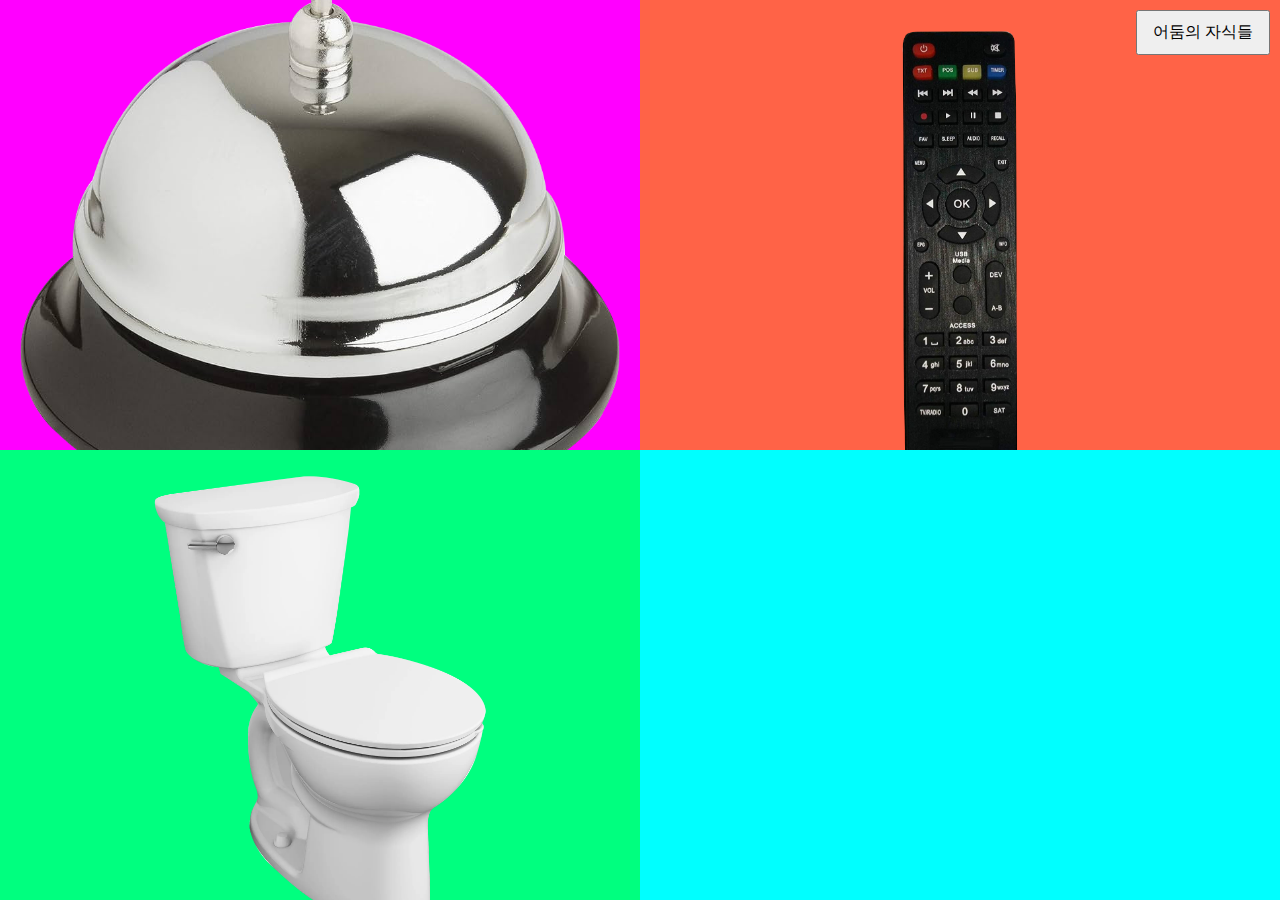
<file: index.html>
<!DOCTYPE html>
<html>
<head>
	<meta charset="utf-8">
	<title>SHSH</title>
	<meta name="description" content="설명">
	<meta name="keywords" content="키워드1, 키워드2">
	<meta property="og:image" content="">
	<link rel="stylesheet" href="index.css">
	<meta name="viewport" content="width=device-width, user-scalable=no">

</head>
<body>


    <button class="switch">어둠의 자식들</button>

	<div class="quarter top-left">
    <iframe src="bell.html"></iframe>
    </div>
    
    <div class="quarter top-right">
        <iframe src="remocon.html"></iframe>
    </div>
    
    <div class="quarter bottom-left">
        <iframe src="toilet.html"></iframe>
    </div>
    
    <div class="quarter bottom-right">
        
    </div>
    
    <div class="overlay"></div>

	<script>
		const btn = document.querySelector(".switch");
		const overlay = document.querySelector(".overlay");

		btn.addEventListener("click", () => {
			overlay.classList.toggle("active");
		});
	</script>

</body>
</html>
</file>
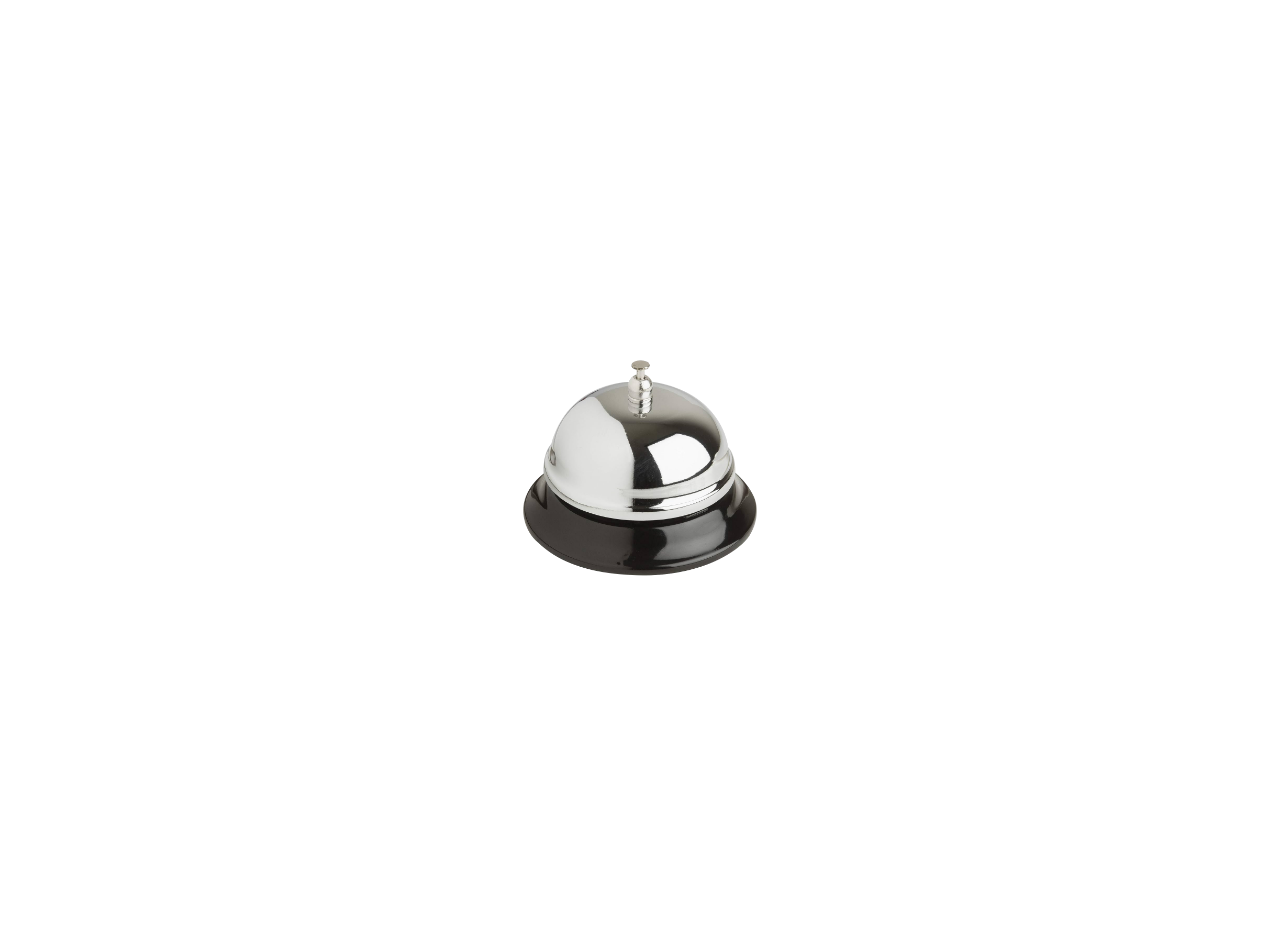
<file: bell.html>
<!DOCTYPE html>
<html>
<head>
	<meta charset="utf-8">
	<title>Bell</title>
	<meta name="description" content="설명">
	<meta name="keywords" content="키워드1, 키워드2">
	<meta property="og:image" content="">
	<meta name="viewport" content="width=device-width, user-scalable=no">
	<link rel="stylesheet" href="bell.css">
	<link rel="icon" type="image/png" href="">

</head>
<body>
	<audio id="sound" src="sound/bell-98033.mp3"></audio>
	
	<div class="parent">
		<a href="table.html"><img src="image/bell.png" 
		class="bell" id="clickimage"></a>
	</div>

	<script>
		const img = document.getElementById('clickimage');
		const sound = document.getElementById('sound');
		img.addEventListener ("click", () => {sound.play();});
		img.addEventListener ("click", (event) => {
			event.preventDefault();
			sound.play();
			setTimeout(() => {
				window.location.href = "table.html";
			}, 3000);
			});
	</script>
</body>
</html>
</file>
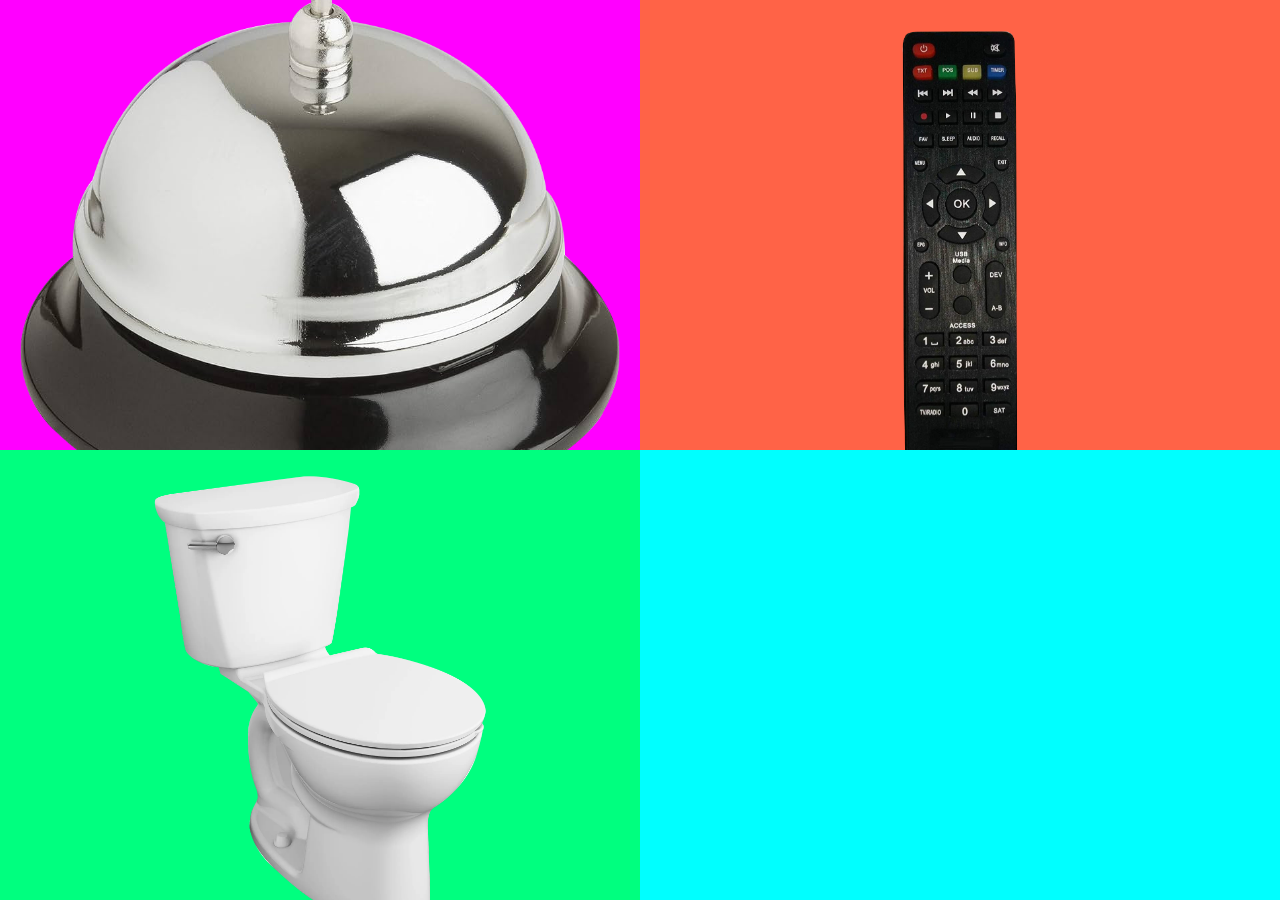
<file: home.html>
<!DOCTYPE html>
<html>
<head>
	<meta charset="utf-8">
	<title>SHSH</title>
	<meta name="description" content="설명">
	<meta name="keywords" content="키워드1, 키워드2">
	<meta property="og:image" content="">
	<link rel="stylesheet" href="home.css">
	<meta name="viewport" content="width=device-width, user-scalable=no">

</head>
<body>

	<div class="quarter top-left">
    <iframe src="bell.html"></iframe>
    </div>
    
    <div class="quarter top-right">
        <iframe src="remocon.html"></iframe>
    </div>
    
    <div class="quarter bottom-left">
        <iframe src="toilet.html"></iframe>
    </div>
    
    <div class="quarter bottom-right">
        
    </div>
    


</body>
</html>
</file>
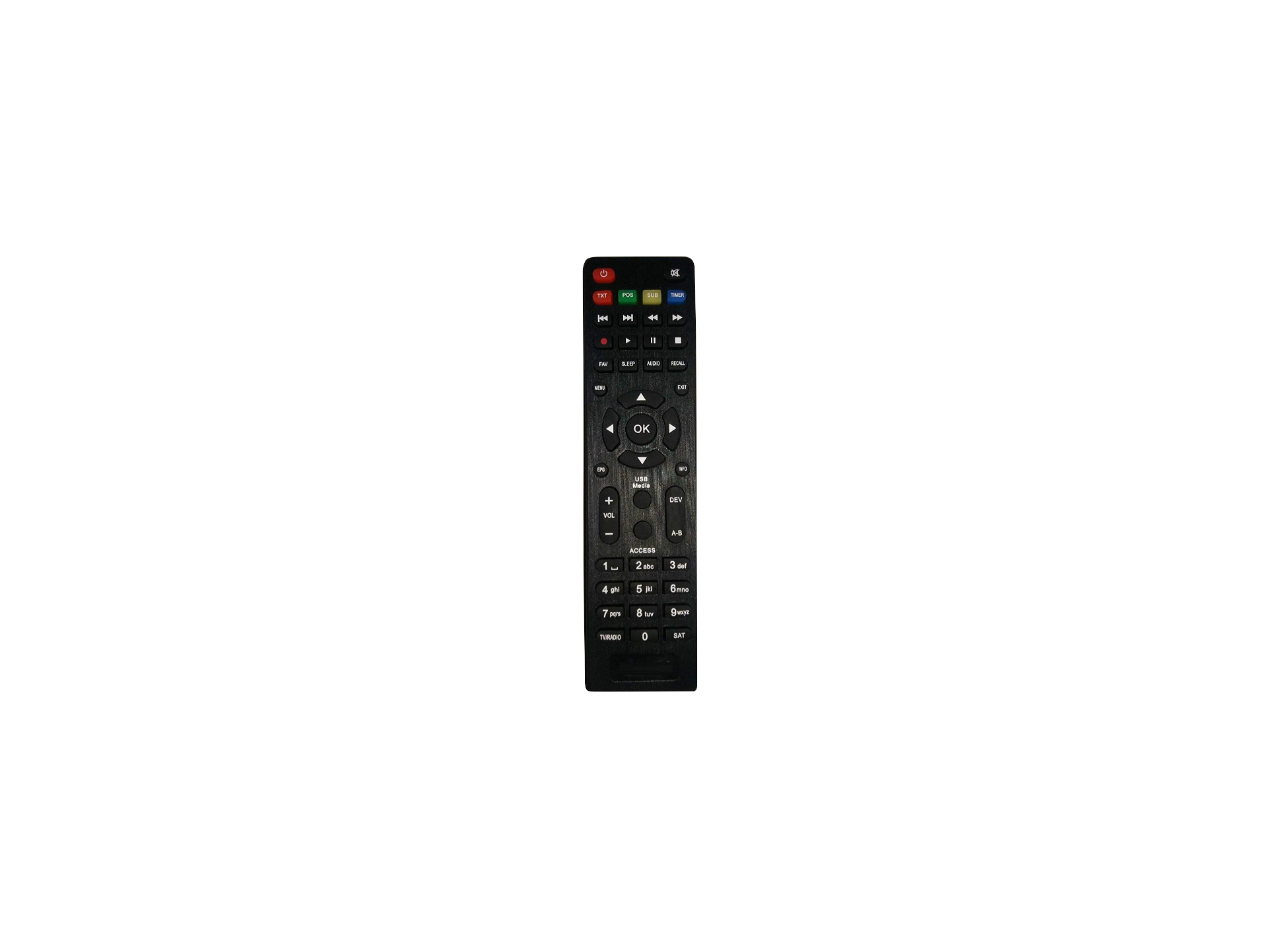
<file: remocon.html>
<!DOCTYPE html>
<html>
<head>
	<meta charset="utf-8">
	<title>Remote</title>
	<meta name="description" content="설명">
	<meta name="keywords" content="키워드1, 키워드2">
	<meta property="og:image" content="">
	<meta name="viewport" content="width=device-width, user-scalable=no">
	<link rel="stylesheet" href="remocon.css">
	<link rel="icon" type="image/png" href="">

</head>
<body>

	<audio id="sound" src="sound/television-80399.mp3"></audio>
	<div class="parent">
	<img id="clickimage" src="image/remocon.png" class="remocon"></a>
	</div>

	<script>
		const img = document.getElementById('clickimage');
		const sound = document.getElementById('sound');
		img.addEventListener ("click", () => {sound.play();});
		img.addEventListener ("click", (event) => {
			event.preventDefault();
			sound.play();
			setTimeout(() => {
				window.location.href = "tv.html";
			}, 1500);
			});
	</script>
	
</body>
</html>
</file>
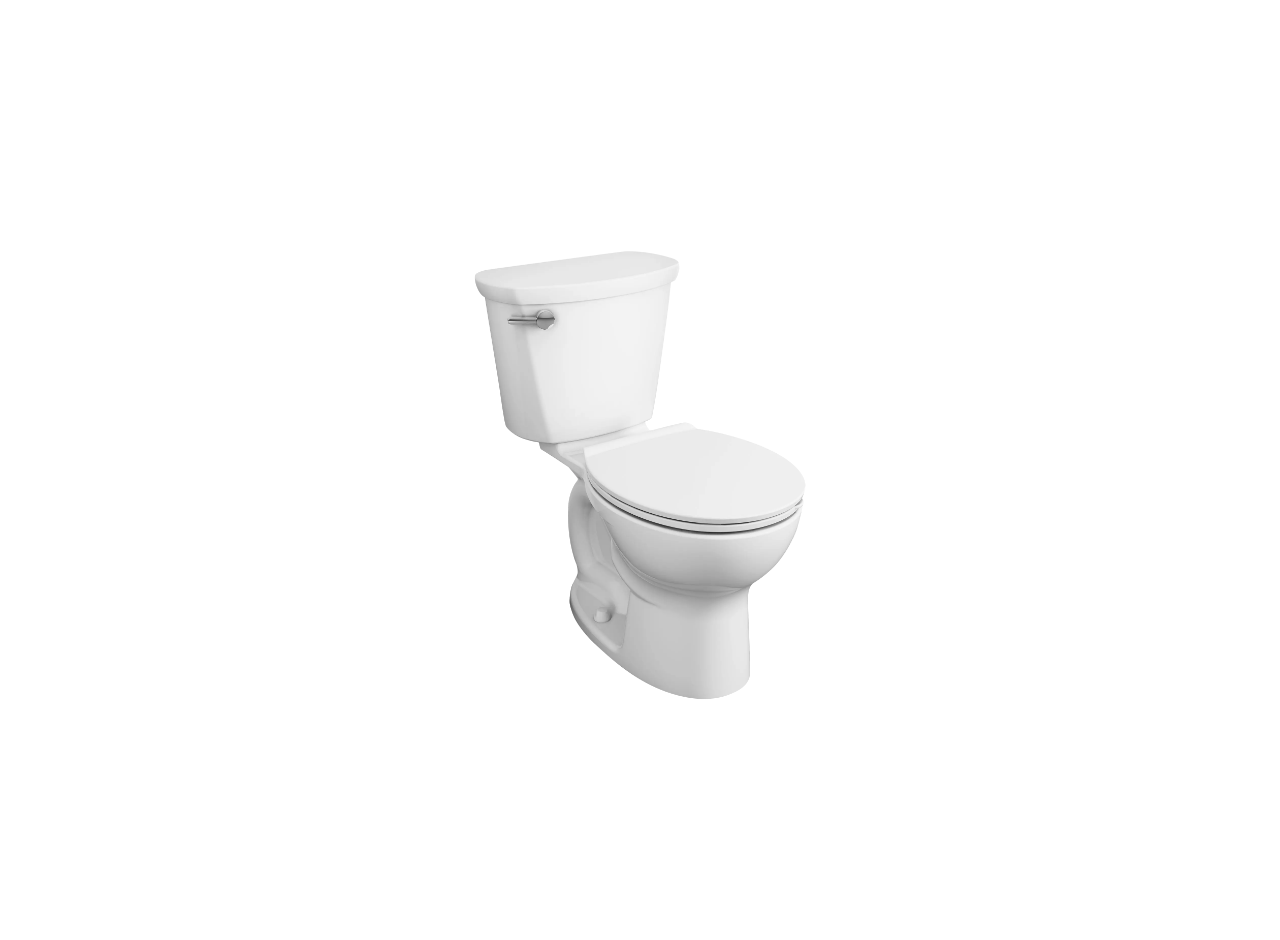
<file: toilet.html>
<!DOCTYPE html>
<html>
<head>
	<meta charset="utf-8">
	<title>Toilet</title>
	<meta name="description" content="설명"> <!--설명:검색했을 때 첫 문장-->
	<meta name="keywords" content="키워드1, 키워드2">
	<meta property="og:image" content="">
	<meta name="viewport" content="width=device-width, user-scalable=no">
	<link rel="stylesheet" href="toilet.css">
	<link rel="icon" type="image/png" href=""> <!--icon:탭에 아이콘-->

</head>
<body>

<audio src="sound/toilet-flushing-7059.mp3" id="sound"></audio>

	<div class="toilet">
<img src="image/toilet2.png" id="toilet">
	</div>

	<script>
		
		const img = document.getElementById('toilet');
		const sound = document.getElementById('sound');

		img.addEventListener ("click", (event) => {
			sound.play();
			setTimeout(() => {
				window.location.href = "oops.html";
			}, 4000);
		});


	</script>

</body>
</html>
</file>
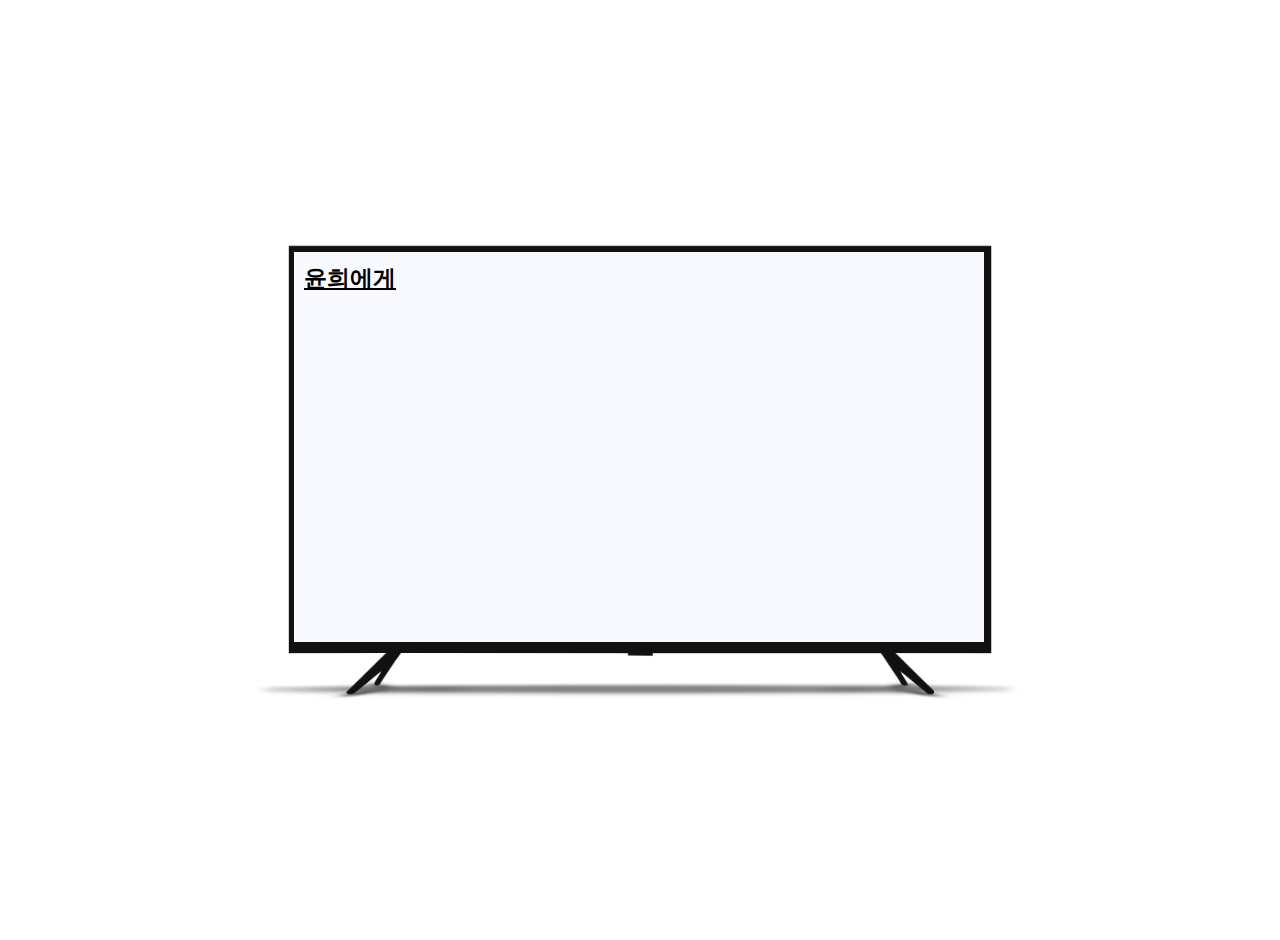
<file: tv.html>
<!DOCTYPE html>
<html>
<head>
	<meta charset="utf-8">
	<title>Living room</title>
	<meta name="description" content="설명">
	<meta name="keywords" content="키워드1, 키워드2">
	<meta property="og:image" content="">
	<meta name="viewport" content="width=device-width, user-scalable=no">
	<link rel="stylesheet" href="tv.css">
	<link rel="icon" type="image/png" href="">

</head>
<body>

	<div class="tv-container">
			<div class="tv-image-wrapper">
	<img src="image/tv.png" class="tv-image">
		<div class="tv-screen">
	<iframe src="yoonhee.html" frameborder="0"></iframe>
		</div>
			</div>
	</div>
</body>
</html>
</file>
<file: index.css>
* {
    margin: 0;
    padding: 0;
    box-sizing: border-box;
}

body {
    overflow: hidden;
}

        .quarter {
            position: absolute;
            width: 50%;
            height: 50%;
            padding: 0;
        }


        
        .top-left {
            top: 0;
            left: 0;
            background-color: fuchsia;
        }

        .top-right {
            top: 0;
            left: 50%;
            background-color: tomato;
        }
        
        .bottom-left {
            top: 50%;
            left: 0;
            background-color: springgreen;
        }
        
        .bottom-right {
            top: 50%;
            left: 50%;
            background-color: aqua;
        }

        iframe {
            width: 100%;
            height: 100%;
            border: none;
            
        }

        		/* 어두워지는 오버레이 */
		.overlay {
			position: fixed;
			top: 0; left: 0;
			width: 100%; height: 100%;
			background: black;
			opacity: 0;  /* 시작은 투명 */
			pointer-events: none;
			transition: opacity 2s;
		}

		.overlay.active {
			opacity: 0.8; /* 어두워진 상태 */
		}

		/* 스위치 버튼 */
		.switch {
			position: fixed;
			top: 10px;
			right: 10px;
			padding: 10px 15px;
			font-size: 16px;
			cursor: pointer;
			z-index: 1000; /* overlay 위로 */
		}

        @media screen and (max-width: 704px) {
            .quarter {
                width: 100%;
                height: 50%;
            }
            .top-right, .bottom-right {
                left: 0;
            }
        }
</file>
<file: bell.css>
*{
 margin : 0;
 padding: 0;
 box-sizing: border-box;
}

body {
    margin: 20px;
}


.parent {
    display: flex;
    align-items: center;
    justify-content: center;
    height: 100vh;
}

.bell { 
    width: 100%;          /* 화면 가로폭에 맞춤 */
    max-width: 234px;     /* 원래 최대 크기 유지 */
    height: auto;
}

.bell:hover {
    animation: wiggle 0.3s ease-in-out infinite alternate;
}

@keyframes wiggle {
  from { transform: rotate(-5deg); }
  to { transform: rotate(5deg); }
}

/* 작은 화면에서 이미지 비율 유지하며 가로폭 꽉 채우기 */
@media screen and (max-width: 704px) {
    .bell {
        max-width: 100%;
    }
}
</file>
<file: home.css>
* {
    margin: 0;
    padding: 0;
    box-sizing: border-box;
}

body {
    overflow: hidden;
}

        .quarter {
            position: absolute;
            width: 50%;
            height: 50%;
            padding: 0;
        }


        
        .top-left {
            top: 0;
            left: 0;
            background-color: fuchsia;
        }

        .top-right {
            top: 0;
            left: 50%;
            background-color: tomato;
        }
        
        .bottom-left {
            top: 50%;
            left: 0;
            background-color: springgreen;
        }
        
        .bottom-right {
            top: 50%;
            left: 50%;
            background-color: aqua;
        }

        iframe {
            width: 100%;
            height: 100%;
            border: none;
            
        }

        @media screen and (max-width: 704px) {
            .quarter {
                width: 100%;
                height: 50%;
            }
            .top-right, .bottom-right {
                left: 0;
            }
        }
</file>
<file: remocon.css>
*{
 margin : 0;
 padding: 0;
 box-sizing: border-box;
}

body {
    margin: 20px;
}

.parent {
    display: flex;
    align-items: center;
    justify-content: center;
    height: 100vh;
}

.remocon {
    width: 290px;
}

.remocon:hover {
    animation: wiggle 0.3s ease-in-out infinite alternate;
}

@keyframes wiggle {
  from { transform: rotate(-5deg); }
  to { transform: rotate(5deg); }
}

@media screen and (max-width: 704px) {

}
</file>
<file: toilet.css>
*{
 margin : 0;
 padding: 0;
 box-sizing: border-box;
}

body {
    margin: 20px;
}

.toilet {
    display: flex;
    justify-content: center;
    align-items: center;    
    height: 100vh;

}

img {
    width: 508px;;
}


img:hover {
    animation: wiggle 0.3s ease-in-out infinite alternate;
}

@keyframes wiggle {
  from { transform: rotate(-5deg); }
  to { transform: rotate(5deg); }
}


@media screen and (max-width: 704px) {

}
</file>
<file: tv.css>
*{
 margin : 0;
 padding: 0;
 box-sizing: border-box;
}

body {
    margin: 20px;
}



.tv-container {
    display: flex;
    align-items: center;
    justify-content: center;
    height: 100vh;
}

.tv-image-wrapper {
    position : relative;
    display : inline-block;

.tv-image {
    width: 910px;
    display: block;
    }

.tv-screen {
    position: absolute;
    width: 690px;
    height: 390px;
    top : 237px;
    left : 109px;
    right : 110px;
    bottom: 283px;;
    border: none;
    z-index: 1;
    }

.tv-screen iframe {
    width: 100%;
    height: 100%;
    border: none;
</file>
